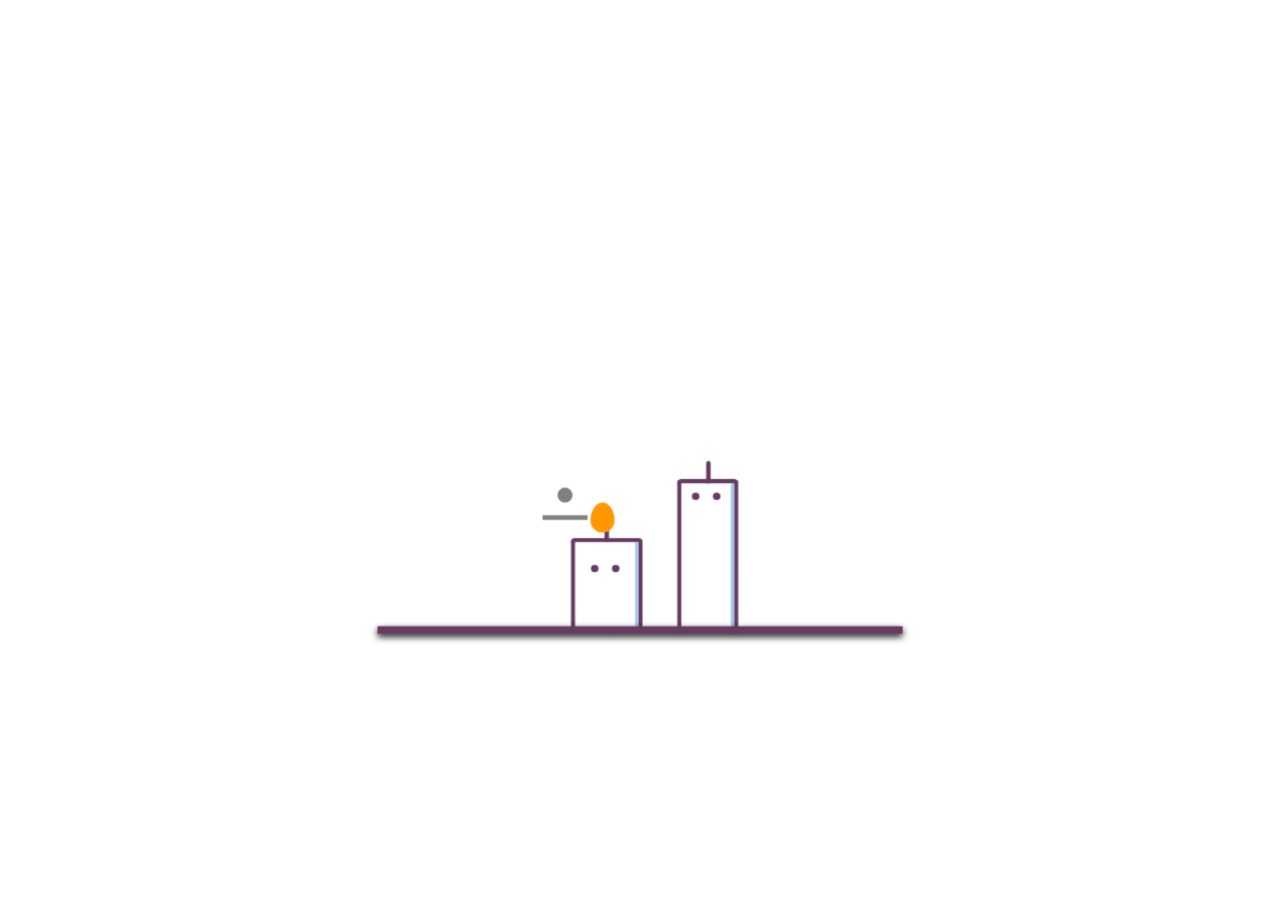
<file: Candles/index.html>
<!DOCTYPE html>
<html lang="en" >
<head>
  <meta charset="UTF-8">
  <title>Candles</title>
  <link rel="stylesheet" href="./style.css">

</head>
<body>
<!-- partial:index.partial.html -->
<div class="wrapper">
  <div class="candles">
    <div class="light__wave"></div>
    <div class="candle1">
      <div class="candle1__body">
        <div class="candle1__eyes">
          <span class="candle1__eyes-one"></span>
          <span class="candle1__eyes-two"></span>
        </div>
        <div class="candle1__mouth"></div>
      </div>
      <div class="candle1__stick"></div>
    </div>
    
    <div class="candle2">
      <div class="candle2__body">
        <div class="candle2__eyes">
          <div class="candle2__eyes-one"></div>
          <div class="candle2__eyes-two"></div>
        </div>
      </div>
      <div class="candle2__stick"></div>
    </div>
    <div class="candle2__fire"></div>
    <div class="sparkles-one"></div>
    <div class="sparkles-two"></div>
    <div class="candle__smoke-one">

    </div>
    <div class="candle__smoke-two">

    </div>
    
  </div>
  <div class="floor">
  </div>
  

</div>
<!-- partial -->
  
</body>
</html>
</file>
<file: Candles/style.css>
body {
  background-color: #FFF;
  animation: change-background 3s infinite linear;
}

.wrapper {
  position: absolute;
  left: 50%;
  top: 70%;
  transform: scale(1.5, 1.5) translate(-50%, -50%);
}

.floor {
  position: absolute;
  left: 50%;
  top: 50%;
  width: 350px;
  height: 5px;
  background: #673C63;
  transform: translate(-50%, -50%);
  box-shadow: 0px 2px 5px #111;
  z-index: 2;
}

.candles {
  position: absolute;
  left: 50%;
  top: 50%;
  width: 250px;
  height: 150px;
  transform: translate(-50%, -100%);
  z-index: 1;
}

.candle1 {
  position: absolute;
  left: 50%;
  top: 50%;
  width: 35px;
  height: 100px;
  background: #fff;
  border: 3px solid #673C63;
  border-bottom: 0px;
  border-radius: 3px;
  transform-origin: center right;
  transform: translate(60%, -25%);
  box-shadow: -2px 0px 0px #95c6f2 inset;
  animation: expand-body 3s infinite linear;
}

.candle1__stick, .candle2__stick {
  position: absolute;
  left: 50%;
  top: 0%;
  width: 3px;
  height: 15px;
  background: #673C63;
  border-radius: 8px;
  transform: translate(-50%, -100%);
}

.candle2__stick {
  height: 12px;
  transform-origin: bottom center;
  animation: stick-animation 3s infinite linear;
}

.candle1__eyes, .candle2__eyes {
  position: absolute;
  left: 50%;
  top: 0%;
  width: 35px;
  height: 30px;
  transform: translate(-50%, 0%);
}

.candle1__eyes-one {
  position: absolute;
  left: 30%;
  top: 20%;
  width: 5px;
  height: 5px;
  border-radius: 100%;
  background: #673C63;
  transform: translate(-70%, 0%);
  animation: blink-eyes 3s infinite linear;
}

.candle1__eyes-two {
  position: absolute;
  left: 70%;
  top: 20%;
  width: 5px;
  height: 5px;
  border-radius: 100%;
  background: #673C63;
  transform: translate(-70%, 0%);
  animation: blink-eyes 3s infinite linear;
}

.candle1__mouth {
  position: absolute;
  left: 40%;
  top: 20%;
  width: 0px;
  height: 0px;
  border-radius: 20px;
  background: #673C63;
  transform: translate(-50%, -50%);
  animation: uff 3s infinite linear;
}

.candle__smoke-one {
  position: absolute;
  left: 30%;
  top: 50%;
  width: 30px;
  height: 3px;
  background: grey;
  transform: translate(-50%, -50%);
  animation: move-left 3s infinite linear;
}

.candle__smoke-two {
  position: absolute;
  left: 30%;
  top: 40%;
  width: 10px;
  height: 10px;
  border-radius: 10px;
  background: grey;
  transform: translate(-50%, -50%);
  animation: move-top 3s infinite linear;
}

.candle2 {
  position: absolute;
  left: 20%;
  top: 65%;
  width: 42px;
  height: 60px;
  background: #fff;
  border: 3px solid #673C63;
  border-bottom: 0px;
  border-radius: 3px;
  transform: translate(60%, -15%);
  transform-origin: center right;
  box-shadow: -2px 0px 0px #95c6f2 inset;
  animation: shake-left 3s infinite linear;
}

.candle2__eyes-one {
  position: absolute;
  left: 30%;
  top: 50%;
  width: 5px;
  height: 5px;
  display: inline-block;
  border: 0px solid #673C63;
  border-radius: 100%;
  float: left;
  background: #673C63;
  transform: translate(-80%, 0%);
  animation: changeto-lower 3s infinite linear;
}

.candle2__eyes-two {
  position: absolute;
  left: 70%;
  top: 50%;
  width: 5px;
  height: 5px;
  display: inline-block;
  border: 0px solid #673C63;
  border-radius: 100%;
  float: left;
  background: #673C63;
  transform: translate(-80%, 0%);
  animation: changeto-greater 3s infinite linear;
}

.light__wave {
  position: absolute;
  top: 35%;
  left: 35%;
  width: 75px;
  height: 75px;
  border-radius: 100%;
  z-index: 0;
  transform: translate(-25%, -50%) scale(2.5, 2.5);
  border: 2px solid rgba(255, 255, 255, 0.2);
  animation: expand-light 3s infinite linear;
}

.candle2__fire {
  position: absolute;
  top: 50%;
  left: 40%;
  display: block;
  width: 16px;
  height: 20px;
  background-color: red;
  border-radius: 50% 50% 50% 50% / 60% 60% 40% 40%;
  background: #FF9800;
  transform: translate(-50%, -50%);
  animation: dance-fire 3s infinite linear;
}

@keyframes blink-eyes {
  0%,35% {
    opacity: 1;
    transform: translate(-70%, 0%);
  }
  36%,39% {
    opacity: 0;
    transform: translate(-70%, 0%);
  }
  40% {
    opacity: 1;
    transform: translate(-70%, 0%);
  }
  50%,65% {
    transform: translate(-140%, 0%);
  }
  66% {
    transform: translate(-70%, 0%);
  }
}
@keyframes expand-body {
  0%,40% {
    transform: scale(1, 1) translate(60%, -25%);
  }
  45%,55% {
    transform: scale(1.1, 1.1) translate(60%, -28%);
  }
  60% {
    transform: scale(0.89, 0.89) translate(60%, -25%);
  }
  65% {
    transform: scale(1, 1) translate(60%, -25%);
  }
  70% {
    transform: scale(0.95, 0.95) translate(60%, -25%);
  }
  75% {
    transform: scale(1, 1) translate(60%, -25%);
  }
}
@keyframes uff {
  0%,40% {
    width: 0px;
    height: 0px;
  }
  50%,54% {
    width: 15px;
    height: 15px;
    left: 30%;
  }
  59% {
    width: 5px;
    height: 5px;
    left: 20%;
  }
  62% {
    width: 2px;
    height: 2px;
    left: 20%;
  }
  67% {
    width: 0px;
    height: 0px;
    left: 30%;
  }
}
@keyframes change-background {
  0%,59%,98%,100% {
    background: #FFF;
  }
  61%,97% {
    background: #000;
  }
}
@keyframes move-left {
  0%,59%,100% {
    width: 0px;
    left: 40%;
  }
  60% {
    width: 30px;
    left: 30%;
  }
  68% {
    width: 0px;
    left: 20%;
  }
}
@keyframes move-top {
  0%,64%,100% {
    width: 0px;
    height: 0px;
    top: 0%;
  }
  65% {
    width: 10px;
    height: 10px;
    top: 40%;
    left: 40%;
  }
  80% {
    width: 0px;
    height: 0px;
    top: 20%;
  }
}
@keyframes shake-left {
  0%,40% {
    left: 20%;
    transform: translate(60%, -15%);
  }
  50%,54% {
    left: 20%;
    transform: translate(60%, -15%);
  }
  59% {
    left: 20%;
    transform: translate(60%, -15%);
  }
  62% {
    left: 18%;
    transform: translate(60%, -15%);
  }
  65% {
    left: 21%;
    transform: translate(60%, -15%);
  }
  67% {
    left: 20%;
    transform: translate(60%, -15%);
  }
  75% {
    left: 20%;
    transform: scale(1.15, 0.85) translate(60%, -15%);
    background: #fff;
    border-color: #673C63;
  }
  91% {
    left: 20%;
    transform: scale(1.18, 0.82) translate(60%, -10%);
    background: #F44336;
    border-color: #F44336;
    box-shadow: -2px 0px 0px #F44336 inset;
  }
  92% {
    left: 20%;
    transform: scale(0.85, 1.15) translate(60%, -15%);
  }
  95% {
    left: 20%;
    transform: scale(1.05, 0.95) translate(60%, -15%);
  }
  97% {
    left: 20%;
    transform: scale(1, 1) translate(60%, -15%);
  }
}
@keyframes stick-animation {
  0%,40% {
    left: 50%;
    top: 0%;
    transform: translate(-50%, -100%);
  }
  50%,54% {
    left: 50%;
    top: 0%;
    transform: translate(-50%, -100%);
  }
  59% {
    left: 50%;
    top: 0%;
    transform: translate(-50%, -100%);
  }
  62% {
    left: 50%;
    top: 0%;
    transform: rotateZ(-15deg) translate(-50%, -100%);
  }
  65% {
    left: 50%;
    top: 0%;
    transform: rotateZ(15deg) translate(-50%, -100%);
  }
  70% {
    left: 50%;
    top: 0%;
    transform: rotateZ(-5deg) translate(-50%, -100%);
  }
  72% {
    left: 50%;
    top: 0%;
    transform: rotateZ(5deg) translate(-50%, -100%);
  }
  74%,84% {
    left: 50%;
    top: 0%;
    transform: rotateZ(0deg) translate(-50%, -100%);
  }
  85% {
    transform: rotateZ(180deg) translate(0%, 120%);
  }
  92% {
    left: 50%;
    top: 0%;
    transform: translate(-50%, -100%);
  }
}
@keyframes expand-light {
  10%,29%,59%,89% {
    transform: translate(-25%, -50%) scale(0, 0);
    border: 2px solid rgba(255, 255, 255, 0);
  }
  90%,20%,50% {
    transform: translate(-25%, -50%) scale(1, 1);
  }
  95%,96%,26%,27%,56%,57% {
    transform: translate(-25%, -50%) scale(2, 2);
    border: 2px solid rgba(255, 255, 255, 0.5);
  }
  0%,28%,58%,100% {
    transform: translate(-25%, -50%) scale(2.5, 2.5);
    border: 2px solid rgba(255, 255, 255, 0.2);
  }
}
@keyframes dance-fire {
  59%,89% {
    left: 40%;
    width: 0px;
    height: 0px;
  }
  90%,0%,7%,15%,23%,31%,39%,47%,55% {
    left: 40.8%;
    width: 16px;
    height: 20px;
    background: #FFC107;
  }
  94%,3%,11%,19%,27%,35%,43%,51%,58% {
    left: 41.2%;
    width: 16px;
    height: 20px;
    background: #FF9800;
  }
}
@keyframes changeto-lower {
  0%,70%,90% {
    padding: 0px;
    display: inline-block;
    border-radius: 100%;
    background: #673C63;
    border-width: 0 0 0 0;
    border: 0px solid #673C63;
    transform: translate(-90%, 0%);
  }
  71%,89% {
    background: none;
    border: solid #673C63;
    border-radius: 0px;
    border-width: 0 2px 2px 0;
    display: inline-block;
    padding: 1px;
    float: left;
    transform-origin: bottom left;
    transform: rotate(-45deg) translate(-50%, -65%);
    -webkit-transform: rotate(-45deg) translate(-50%, -65%);
  }
}
@keyframes changeto-greater {
  0%,70%,90% {
    top: 50%;
    padding: 0px;
    display: inline-block;
    border-radius: 100%;
    background: #673C63;
    border-width: 0 0 0 0;
    border: 0px solid #673C63;
    transform: translate(-80%, 0%);
  }
  71%,89% {
    top: 30%;
    background: none;
    border: solid #673C63;
    border-radius: 0px;
    border-width: 0 2px 2px 0;
    display: inline-block;
    padding: 1px;
    float: left;
    transform-origin: bottom left;
    transform: rotate(135deg) translate(-80%, 20%);
    -webkit-transform: rotate(135deg) translate(-80%, 20%);
  }
}
</file>
